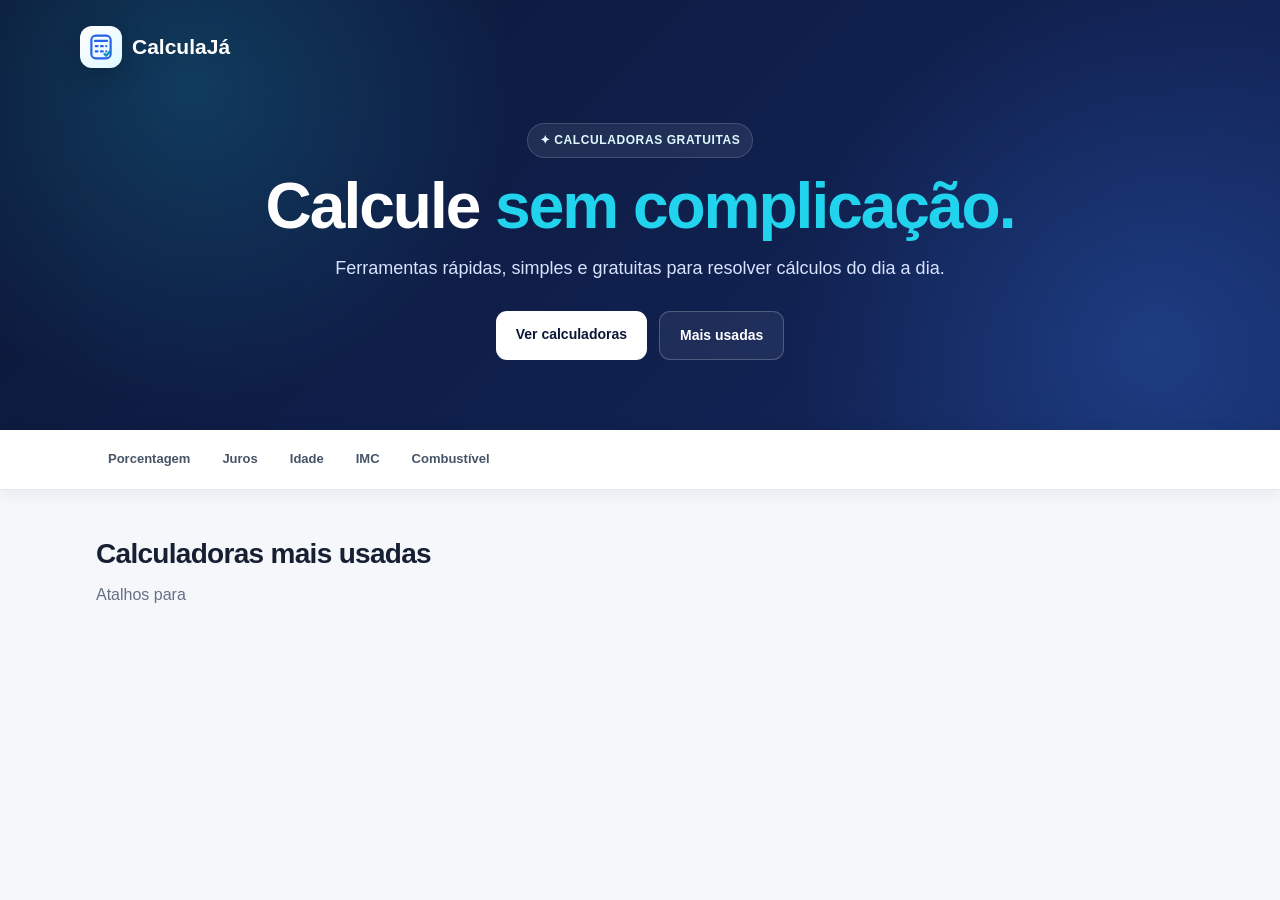
<file: index.html>
<!DOCTYPE html>
<html lang="pt-BR">
<head>
  <meta charset="UTF-8">

  <meta name="viewport" content="width=device-width, initial-scale=1.0">

  <meta
    name="description"
    content="CalculaJá: calculadoras online gratuitas de porcentagem, juros simples, idade, IMC e combustível."
  >

  <meta name="robots" content="index, follow">

  <meta
    name="google-adsense-account"
    content="ca-pub-4891461400342958"
  >

  <title>CalculaJá | Calculadoras Online Gratuitas</title>

  <!-- Google AdSense -->
  <script
    async
    src="https://pagead2.googlesyndication.com/pagead/js/adsbygoogle.js?client=ca-pub-4891461400342958"
    crossorigin="anonymous">
  </script>

  <style>
    :root {
      --navy: #0b1736;
      --navy2: #14275f;
      --blue: #2563eb;
      --blue2: #3b82f6;
      --cyan: #22d3ee;
      --soft: #eff6ff;
      --text: #172033;
      --muted: #667085;
      --bg: #f5f7fb;
      --card: #ffffff;
      --border: #e5e7eb;
      --green: #047857;
      --red: #b91c1c;
      --shadow: 0 8px 25px rgba(15, 23, 42, 0.05);
    }

    * {
      box-sizing: border-box;
      margin: 0;
      padding: 0;
    }

    html {
      scroll-behavior: smooth;
    }

    body {
      font-family: Inter, Arial, Helvetica, sans-serif;
      background: var(--bg);
      color: var(--text);
      line-height: 1.55;
    }

    a {
      color: inherit;
    }

    button,
    input,
    select {
      font: inherit;
    }

    /* HEADER */

    header {
      position: relative;
      overflow: hidden;
      color: #fff;
      background:
        radial-gradient(
          circle at 15% 20%,
          rgba(34, 211, 238, 0.18),
          transparent 28%
        ),
        radial-gradient(
          circle at 90% 80%,
          rgba(59, 130, 246, 0.25),
          transparent 30%
        ),
        linear-gradient(135deg, var(--navy), var(--navy2));

      padding: 26px 20px 70px;
    }

    .topbar {
      position: relative;
      z-index: 2;
      max-width: 1120px;
      margin: 0 auto 55px;

      display: flex;
      align-items: center;
      justify-content: space-between;
    }

    .brand {
      display: flex;
      align-items: center;
      gap: 10px;

      color: #fff;
      text-decoration: none;

      font-size: 21px;
      font-weight: 900;
    }

    .brand-logo {
      width: 42px;
      height: 42px;

      display: grid;
      place-items: center;

      border-radius: 12px;

      background: linear-gradient(145deg, #fff, #dff8ff);

      box-shadow: 0 8px 24px rgba(0, 0, 0, 0.18);
    }

    .brand-logo svg {
      width: 28px;
      height: 28px;
    }

    .hero {
      position: relative;
      z-index: 2;

      max-width: 820px;
      margin: auto;

      text-align: center;
    }

    .badge {
      display: inline-block;

      padding: 7px 12px;
      margin-bottom: 16px;

      border: 1px solid rgba(255, 255, 255, 0.15);
      border-radius: 999px;

      background: rgba(255, 255, 255, 0.08);

      color: #dffaff;

      font-size: 12px;
      font-weight: 800;

      text-transform: uppercase;
      letter-spacing: 0.6px;
    }

    h1 {
      font-size: clamp(38px, 7vw, 64px);
      line-height: 1.02;
      letter-spacing: -2px;

      margin-bottom: 16px;
    }

    h1 .accent {
      color: var(--cyan);
    }

    .hero p {
      max-width: 650px;
      margin: auto;

      color: #d8e3ff;
      font-size: 18px;
    }

    .hero-actions {
      display: flex;
      justify-content: center;
      gap: 12px;

      margin-top: 28px;

      flex-wrap: wrap;
    }

    .hero-btn {
      display: inline-block;

      padding: 13px 20px;

      border-radius: 11px;

      text-decoration: none;

      font-weight: 800;
      font-size: 14px;
    }

    .primary {
      background: #fff;
      color: var(--navy);
    }

    .secondary {
      border: 1px solid rgba(255, 255, 255, 0.22);

      color: #fff;
      background: rgba(255, 255, 255, 0.06);
    }

    .hero-btn:hover {
      transform: translateY(-1px);
    }

    /* NAVIGATION */

    nav {
      position: sticky;
      top: 0;
      z-index: 30;

      background: rgba(255, 255, 255, 0.96);

      backdrop-filter: blur(12px);

      border-bottom: 1px solid var(--border);

      box-shadow: 0 4px 18px rgba(15, 23, 42, 0.06);
    }

    .nav-inner {
      max-width: 1120px;
      margin: auto;

      display: flex;
      gap: 8px;

      overflow-x: auto;

      padding: 10px 16px;

      scrollbar-width: thin;
    }

    nav a {
      white-space: nowrap;

      text-decoration: none;

      color: #475467;

      font-size: 13px;
      font-weight: 800;

      padding: 9px 12px;

      border-radius: 9px;
    }

    nav a:hover {
      background: var(--soft);
      color: var(--blue);
    }

    /* MAIN */

    main {
      max-width: 1120px;
      margin: auto;

      padding: 42px 16px 70px;
    }

    .section-title {
      font-size: 28px;
      letter-spacing: -0.7px;

      margin-bottom: 8px;
    }

    .section-subtitle {
      color: var(--muted);

      margin-bottom: 24px;
    }

    /* POPULAR */

    .popular {
      display: grid;
      grid-template-columns: repeat(3, 1fr);

      gap: 16px;

      margin-bottom: 48px;
    }

    .popular-card {
      background: var(--card);

      border: 1px solid var(--border);
      border-radius: 18px;

      padding: 22px;

      text-decoration: none;

      box-shadow: var(--shadow);

      transition:
        transform 0.2s ease,
        box-shadow 0.2s ease;
    }

    .popular-card:hover {
      transform: translateY(-2px);

      box-shadow:
        0 12px 30px rgba(15, 23, 42, 0.09);
    }

    .icon {
      width: 44px;
      height: 44px;

      display: grid;
      place-items: center;

      border-radius: 12px;

      background: var(--soft);

      font-size: 22px;

      margin-bottom: 13px;
    }

    .popular-card h3 {
      font-size: 17px;

      margin-bottom: 5px;
    }

    .popular-card p {
      font-size: 13px;
      color: var(--muted);
    }

    /* CALCULATORS */

    .tools {
      display: grid;
      grid-template-columns: repeat(2, 1fr);

      gap: 20px;
    }

    .card {
      background: var(--card);

      border: 1px solid var(--border);
      border-radius: 18px;

      padding: 24px;

      box-shadow: var(--shadow);
    }

    .card.full {
      grid-column: 1 / -1;
    }

    .card-head {
      display: flex;
      gap: 13px;
      align-items: flex-start;

      margin-bottom: 20px;
    }

    .card-icon {
      font-size: 26px;
      line-height: 1;
    }

    .card h2 {
      font-size: 21px;
      line-height: 1.2;
    }

    .card-desc {
      font-size: 13px;
      color: var(--muted);

      margin-top: 4px;
    }

    .form-grid {
      display: grid;
      grid-template-columns: repeat(2, 1fr);

      gap: 14px;
    }

    .field {
      min-width: 0;
    }

    label {
      display: block;

      font-size: 13px;
      font-weight: 800;

      margin-bottom: 6px;
    }

    input,
    select {
      width: 100%;

      padding: 12px 13px;

      border: 1px solid #d0d5dd;
      border-radius: 10px;

      background: #fff;
      color: var(--text);

      font-size: 15px;

      outline: none;

      transition:
        border-color 0.2s ease,
        box-shadow 0.2s ease;
    }

    input:focus,
    select:focus {
      border-color: var(--blue);

      box-shadow:
        0 0 0 3px rgba(37, 99, 235, 0.1);
    }

    .field.full {
      grid-column: 1 / -1;
    }

    button {
      width: 100%;

      margin-top: 15px;

      padding: 13px;

      border: 0;
      border-radius: 10px;

      background: var(--blue);
      color: #fff;

      font-weight: 800;
      font-size: 15px;

      cursor: pointer;

      transition: background 0.2s ease;
    }

    button:hover {
      background: #1d4ed8;
    }

    button:focus-visible,
    a:focus-visible,
    input:focus-visible,
    select:focus-visible {
      outline: 3px solid rgba(37, 99, 235, 0.35);
      outline-offset: 2px;
    }

    /* RESULT */

    .result {
      display: none;

      margin-top: 15px;

      padding: 14px;

      border-radius: 11px;

      background: var(--soft);

      border-left: 4px solid var(--blue);

      font-weight: 700;
    }

    .result.show {
      display: block;
    }

    .result.error {
      background: #fef2f2;
      border-left-color: var(--red);
      color: var(--red);
    }

    .result.success {
      background: #ecfdf5;
      border-left-color: var(--green);
    }

    .result small {
      display: block;

      color: var(--muted);

      font-weight: 500;

      margin-top: 3px;
    }

    /* ADS */

    .ad {
      min-height: 90px;

      margin: 28px 0;

      border: 1px dashed #cbd5e1;
      border-radius: 14px;

      background: #fff;

      display: flex;
      align-items: center;
      justify-content: center;

      color: #94a3b8;

      font-size: 12px;

      text-align: center;
    }

    /* NOTICE */

    .notice {
      font-size: 12px;
      color: var(--muted);

      margin-top: 10px;
    }

    /* FOOTER */

    footer {
      background: var(--navy);

      color: #cbd5e1;

      text-align: center;

      padding: 30px 16px;
    }

    footer strong {
      color: #fff;
    }

    footer a {
      color: #cbd5e1;

      text-decoration: none;

      margin: 0 7px;
    }

    footer a:hover {
      color: #fff;
      text-decoration: underline;
    }

    /* RESPONSIVE */

    @media (max-width: 760px) {
      header {
        padding: 22px 16px 55px;
      }

      .topbar {
        margin-bottom: 42px;
      }

      .hero p {
        font-size: 16px;
      }

      .popular,
      .tools {
        grid-template-columns: 1fr;
      }

      .card.full {
        grid-column: auto;
      }

      .form-grid {
        grid-template-columns: 1fr;
      }

      .field.full {
        grid-column: auto;
      }

      .section-title {
        font-size: 25px;
      }

      main {
        padding-top: 30px;
      }
    }

    @media (prefers-reduced-motion: reduce) {
      html {
        scroll-behavior: auto;
      }

      *,
      *::before,
      *::after {
        transition: none !important;
        animation: none !important;
      }
    }
  </style>
</head>

<body>

  <!-- HEADER -->

  <header>
    <div class="topbar">

      <a class="brand" href="#" aria-label="CalculaJá - início">

        <span class="brand-logo" aria-hidden="true">

          <svg viewBox="0 0 32 32" fill="none">
            <rect
              x="5"
              y="3"
              width="22"
              height="26"
              rx="5"
              stroke="#2563eb"
              stroke-width="2.5"
            />

            <path
              d="M9 9h14M10 15h2M16 15h2M22 15h0M10 21h2M16 21h2M22 21h0"
              stroke="#2563eb"
              stroke-width="2.5"
              stroke-linecap="round"
            />

            <path
              d="m20 24 2 2 4-5"
              stroke="#0891b2"
              stroke-width="2.5"
              stroke-linecap="round"
              stroke-linejoin="round"
            />
          </svg>

        </span>

        CalculaJá

      </a>

    </div>

    <div class="hero">

      <div class="badge">
        ✦ Calculadoras gratuitas
      </div>

      <h1>
        Calcule <span class="accent">sem complicação.</span>
      </h1>

      <p>
        Ferramentas rápidas, simples e gratuitas para resolver cálculos do dia a dia.
      </p>

      <div class="hero-actions">

        <a
          class="hero-btn primary"
          href="#calculadoras">
          Ver calculadoras
        </a>

        <a
          class="hero-btn secondary"
          href="#mais-usadas">
          Mais usadas
        </a>

      </div>

    </div>
  </header>

  <!-- NAVIGATION -->

  <nav aria-label="Navegação das calculadoras">

    <div class="nav-inner">

      <a href="#porcentagem">Porcentagem</a>
      <a href="#juros">Juros</a>
      <a href="#idade">Idade</a>
      <a href="#imc">IMC</a>
      <a href="#combustivel">Combustível</a>

    </div>

  </nav>

  <!-- MAIN -->

  <main>

    <!-- MAIS USADAS -->

    <section id="mais-usadas">

      <h2 class="section-title">
        Calculadoras mais usadas
      </h2>

      <p class="section-subtitle">
        Atalhos para
</file>
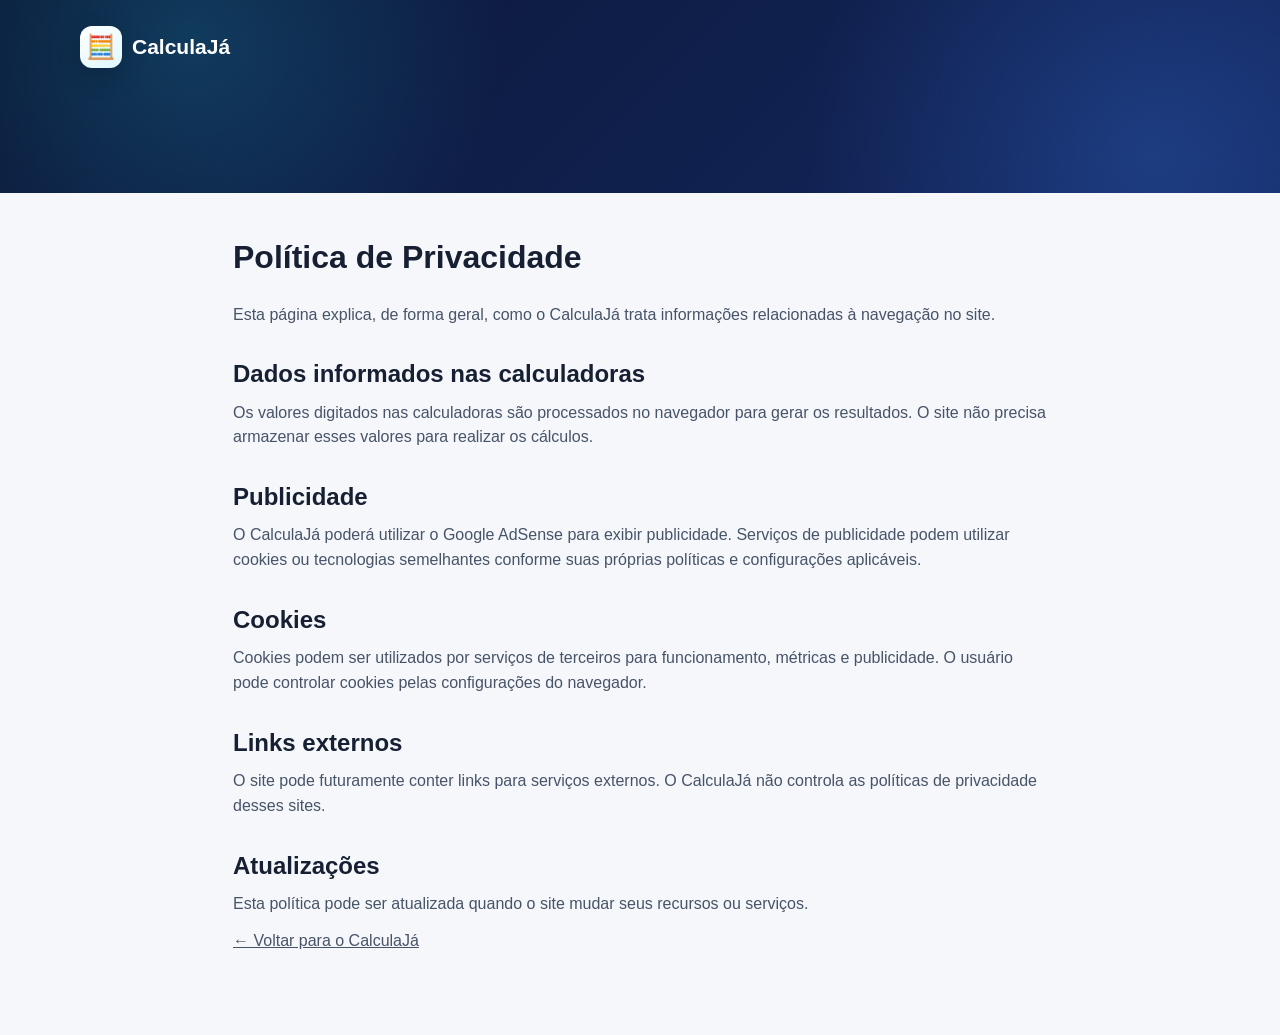
<file: privacidade.html>
<!DOCTYPE html>
<html lang="pt-BR"><head><meta charset="UTF-8"><meta name="viewport" content="width=device-width,initial-scale=1.0"><meta name="description" content="Política de Privacidade do CalculaJá"><title>Política de Privacidade | CalculaJá</title><link rel="stylesheet" href="style.css"></head>
<body><header><div class="topbar"><a class="brand" href="index.html"><span class="brand-logo">🧮</span>CalculaJá</a></div></header>
<main class="legal"><h1>Política de Privacidade</h1><p>Esta página explica, de forma geral, como o CalculaJá trata informações relacionadas à navegação no site.</p>
<h2>Dados informados nas calculadoras</h2><p>Os valores digitados nas calculadoras são processados no navegador para gerar os resultados. O site não precisa armazenar esses valores para realizar os cálculos.</p>
<h2>Publicidade</h2><p>O CalculaJá poderá utilizar o Google AdSense para exibir publicidade. Serviços de publicidade podem utilizar cookies ou tecnologias semelhantes conforme suas próprias políticas e configurações aplicáveis.</p>
<h2>Cookies</h2><p>Cookies podem ser utilizados por serviços de terceiros para funcionamento, métricas e publicidade. O usuário pode controlar cookies pelas configurações do navegador.</p>
<h2>Links externos</h2><p>O site pode futuramente conter links para serviços externos. O CalculaJá não controla as políticas de privacidade desses sites.</p>
<h2>Atualizações</h2><p>Esta política pode ser atualizada quando o site mudar seus recursos ou serviços.</p>
<p><a href="index.html">← Voltar para o CalculaJá</a></p></main></body></html>
</file>
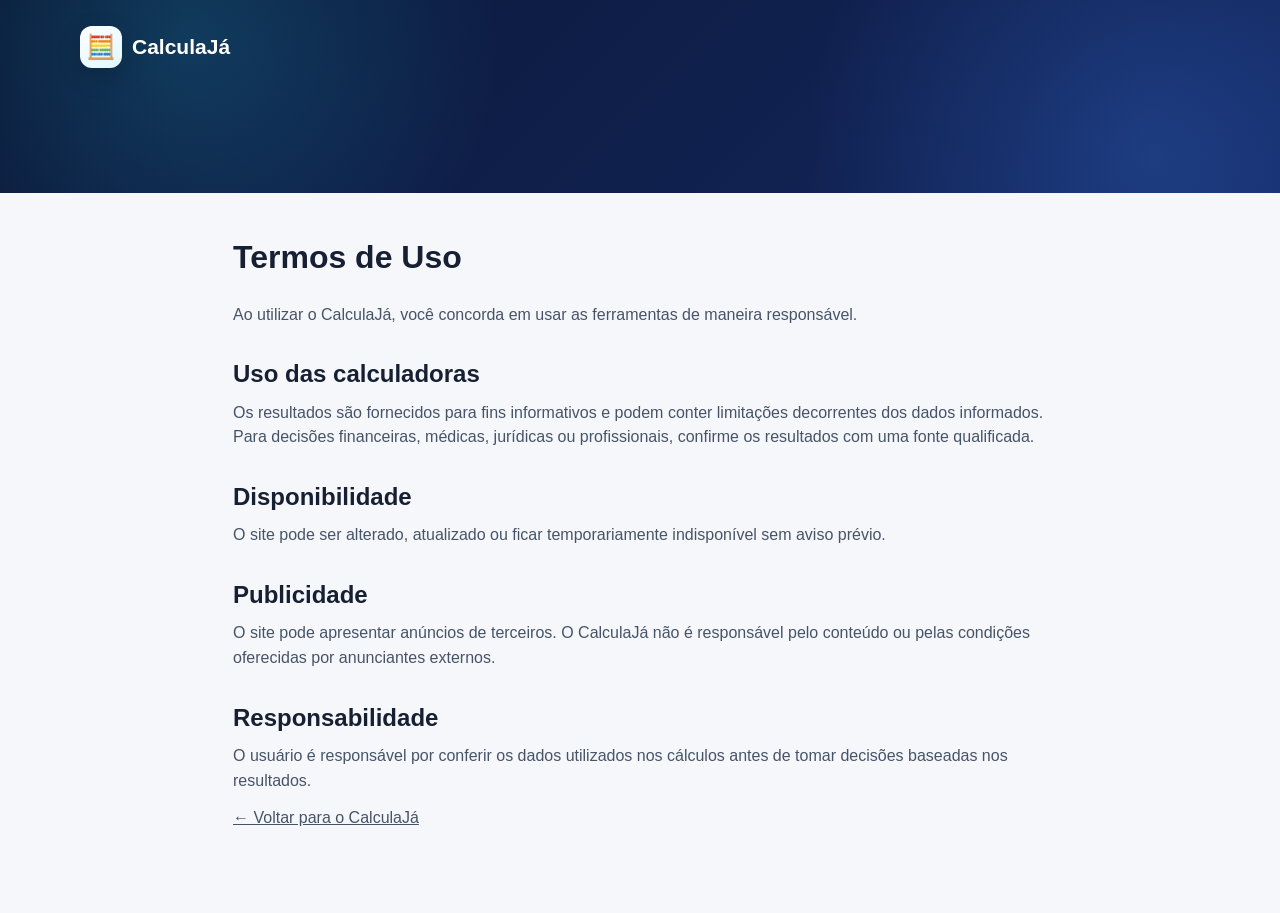
<file: termos.html>
<!DOCTYPE html>
<html lang="pt-BR"><head><meta charset="UTF-8"><meta name="viewport" content="width=device-width,initial-scale=1.0"><meta name="description" content="Termos de Uso do CalculaJá"><title>Termos de Uso | CalculaJá</title><link rel="stylesheet" href="style.css"></head>
<body><header><div class="topbar"><a class="brand" href="index.html"><span class="brand-logo">🧮</span>CalculaJá</a></div></header>
<main class="legal"><h1>Termos de Uso</h1><p>Ao utilizar o CalculaJá, você concorda em usar as ferramentas de maneira responsável.</p>
<h2>Uso das calculadoras</h2><p>Os resultados são fornecidos para fins informativos e podem conter limitações decorrentes dos dados informados. Para decisões financeiras, médicas, jurídicas ou profissionais, confirme os resultados com uma fonte qualificada.</p>
<h2>Disponibilidade</h2><p>O site pode ser alterado, atualizado ou ficar temporariamente indisponível sem aviso prévio.</p>
<h2>Publicidade</h2><p>O site pode apresentar anúncios de terceiros. O CalculaJá não é responsável pelo conteúdo ou pelas condições oferecidas por anunciantes externos.</p>
<h2>Responsabilidade</h2><p>O usuário é responsável por conferir os dados utilizados nos cálculos antes de tomar decisões baseadas nos resultados.</p>
<p><a href="index.html">← Voltar para o CalculaJá</a></p></main></body></html>
</file>
<file: style.css>
:root{--navy:#0b1736;--navy2:#14275f;--blue:#2563eb;--cyan:#22d3ee;--soft:#eff6ff;--text:#172033;--muted:#667085;--bg:#f5f7fb;--card:#fff;--border:#e5e7eb;--green:#047857;--red:#b91c1c;--shadow:0 8px 25px rgba(15,23,42,.05)}
*{box-sizing:border-box;margin:0;padding:0}html{scroll-behavior:smooth}body{font-family:Inter,Arial,Helvetica,sans-serif;background:var(--bg);color:var(--text);line-height:1.55}a{color:inherit}button,input,select{font:inherit}
header{overflow:hidden;color:#fff;background:radial-gradient(circle at 15% 20%,rgba(34,211,238,.18),transparent 28%),radial-gradient(circle at 90% 80%,rgba(59,130,246,.25),transparent 30%),linear-gradient(135deg,var(--navy),var(--navy2));padding:26px 20px 70px}
.topbar{max-width:1120px;margin:0 auto 55px;display:flex;align-items:center;justify-content:space-between}.brand{display:flex;align-items:center;gap:10px;color:#fff;text-decoration:none;font-size:21px;font-weight:900}.brand-logo{width:42px;height:42px;display:grid;place-items:center;border-radius:12px;background:linear-gradient(145deg,#fff,#dff8ff);box-shadow:0 8px 24px rgba(0,0,0,.18);font-size:24px}
.hero{max-width:820px;margin:auto;text-align:center}.badge{display:inline-block;padding:7px 12px;margin-bottom:16px;border:1px solid rgba(255,255,255,.15);border-radius:999px;background:rgba(255,255,255,.08);color:#dffaff;font-size:12px;font-weight:800;text-transform:uppercase;letter-spacing:.6px}.hero h1{font-size:clamp(38px,7vw,64px);line-height:1.02;letter-spacing:-2px;margin-bottom:16px}.hero h1 span{color:var(--cyan)}.hero p{max-width:650px;margin:auto;color:#d8e3ff;font-size:18px}.hero-actions{display:flex;justify-content:center;gap:12px;margin-top:28px;flex-wrap:wrap}.hero-btn{display:inline-block;padding:13px 20px;border-radius:11px;text-decoration:none;font-weight:800;font-size:14px}.primary{background:#fff;color:var(--navy)}.secondary{border:1px solid rgba(255,255,255,.22);color:#fff;background:rgba(255,255,255,.06)}
nav{position:sticky;top:0;z-index:30;background:rgba(255,255,255,.96);backdrop-filter:blur(12px);border-bottom:1px solid var(--border);box-shadow:0 4px 18px rgba(15,23,42,.06)}.nav-inner{max-width:1120px;margin:auto;display:flex;gap:8px;overflow-x:auto;padding:10px 16px;scrollbar-width:thin}nav a{white-space:nowrap;text-decoration:none;color:#475467;font-size:13px;font-weight:800;padding:9px 12px;border-radius:9px}nav a:hover{background:var(--soft);color:var(--blue)}
main{max-width:1120px;margin:auto;padding:42px 16px 70px}.section-title{font-size:28px;letter-spacing:-.7px;margin-bottom:8px}.section-subtitle{color:var(--muted);margin-bottom:24px}.popular{display:grid;grid-template-columns:repeat(3,1fr);gap:16px;margin-bottom:48px}.popular-card{background:var(--card);border:1px solid var(--border);border-radius:18px;padding:22px;text-decoration:none;box-shadow:var(--shadow);transition:transform .2s ease,box-shadow .2s ease}.popular-card:hover{transform:translateY(-2px);box-shadow:0 12px 30px rgba(15,23,42,.09)}.icon{width:44px;height:44px;display:grid;place-items:center;border-radius:12px;background:var(--soft);font-size:22px;margin-bottom:13px}.popular-card h3{font-size:17px;margin-bottom:5px}.popular-card p{font-size:13px;color:var(--muted)}
.tools{display:grid;grid-template-columns:repeat(2,1fr);gap:20px}.card{background:var(--card);border:1px solid var(--border);border-radius:18px;padding:24px;box-shadow:var(--shadow)}.card.full{grid-column:1/-1}.card-head{display:flex;gap:13px;align-items:flex-start;margin-bottom:20px}.card-icon{font-size:26px;line-height:1}.card h2{font-size:21px;line-height:1.2}.card-desc{font-size:13px;color:var(--muted);margin-top:4px}.form-grid{display:grid;grid-template-columns:repeat(2,1fr);gap:14px}.field{min-width:0}.field.full{grid-column:1/-1}label{display:block;font-size:13px;font-weight:800;margin-bottom:6px}input,select{width:100%;padding:12px 13px;border:1px solid #d0d5dd;border-radius:10px;background:#fff;color:var(--text);font-size:15px;outline:none}input:focus,select:focus{border-color:var(--blue);box-shadow:0 0 0 3px rgba(37,99,235,.1)}button{width:100%;margin-top:15px;padding:13px;border:0;border-radius:10px;background:var(--blue);color:#fff;font-weight:800;font-size:15px;cursor:pointer}button:hover{background:#1d4ed8}button:focus-visible,a:focus-visible,input:focus-visible,select:focus-visible{outline:3px solid rgba(37,99,235,.35);outline-offset:2px}
.result{display:none;margin-top:15px;padding:14px;border-radius:11px;background:var(--soft);border-left:4px solid var(--blue);font-weight:700}.result.show{display:block}.result.error{background:#fef2f2;border-left-color:var(--red);color:var(--red)}.result.success{background:#ecfdf5;border-left-color:var(--green)}.result small{display:block;color:var(--muted);font-weight:500;margin-top:3px}
.ad{min-height:90px;margin:28px 0;border:1px dashed #cbd5e1;border-radius:14px;background:#fff;display:flex;align-items:center;justify-content:center;color:#94a3b8;font-size:12px;text-align:center}.ad .adsbygoogle{width:100%;min-height:90px}.notice{font-size:12px;color:var(--muted);margin-top:10px}.info-section{background:#fff;border:1px solid var(--border);border-radius:18px;padding:24px;margin-top:30px}.info-section p{color:var(--muted)}
footer{background:var(--navy);color:#cbd5e1;text-align:center;padding:30px 16px}footer strong{color:#fff}footer a{color:#cbd5e1;text-decoration:none;margin:0 7px}footer a:hover{color:#fff;text-decoration:underline}.copyright{font-size:12px;margin-top:8px}
.legal{max-width:850px;margin:0 auto;padding:40px 18px 70px}.legal h1{margin-bottom:20px}.legal h2{margin:28px 0 8px}.legal p,.legal li{color:#475467;margin-bottom:12px}.legal ul{padding-left:22px}
@media(max-width:760px){header{padding:22px 16px 55px}.topbar{margin-bottom:42px}.hero p{font-size:16px}.popular,.tools{grid-template-columns:1fr}.card.full{grid-column:auto}.form-grid{grid-template-columns:1fr}.field.full{grid-column:auto}.section-title{font-size:25px}main{padding-top:30px}}
@media(prefers-reduced-motion:reduce){html{scroll-behavior:auto}*,*::before,*::after{transition:none!important;animation:none!important}}
</file>
